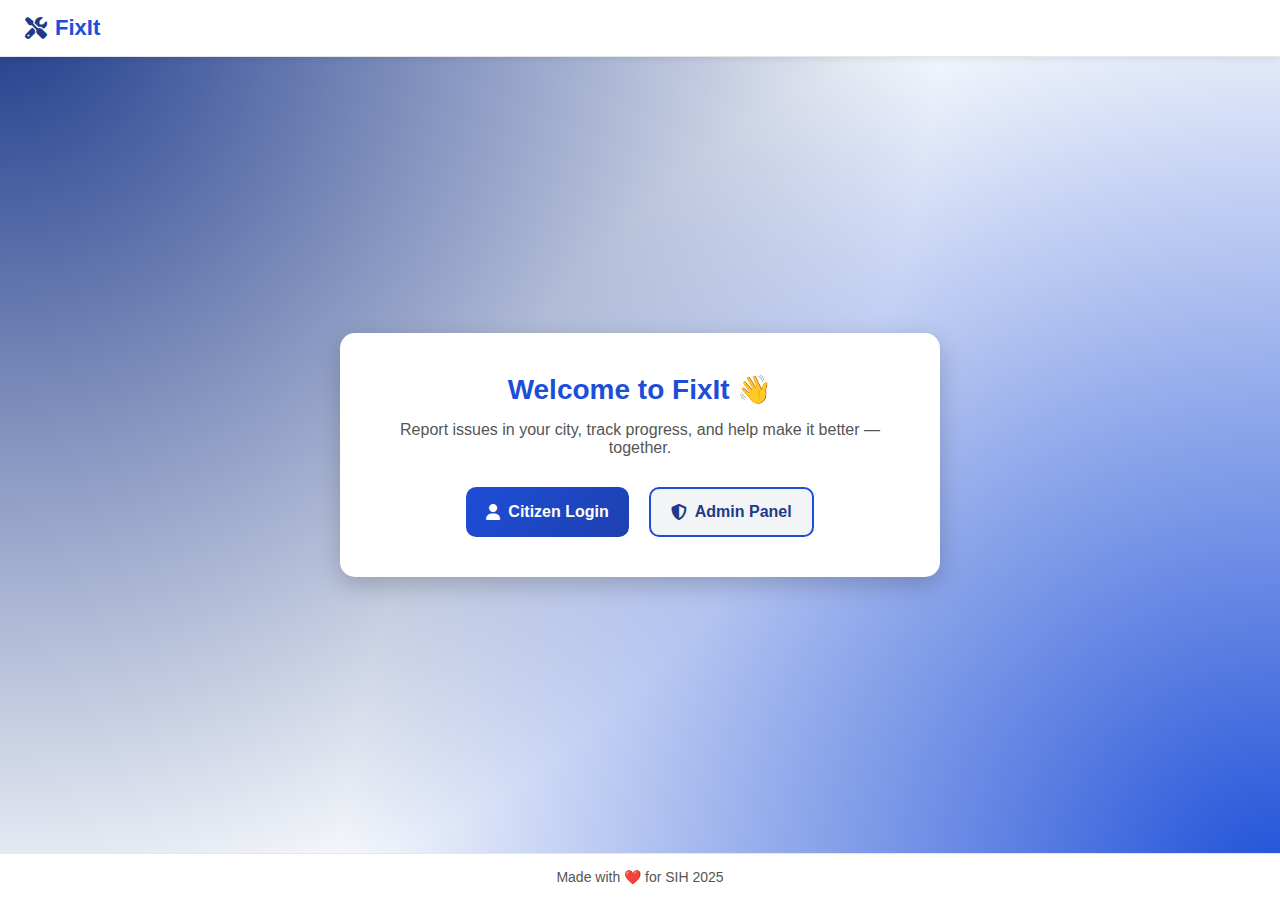
<file: index.html>
<!DOCTYPE html>
<html lang="en">
<head>
  <meta charset="UTF-8">
  <meta name="viewport" content="width=device-width, initial-scale=1.0">
  <title>FixIt | Welcome</title>
  <link rel="stylesheet" href="index.css">
  <link rel="stylesheet" href="https://cdnjs.cloudflare.com/ajax/libs/font-awesome/6.6.0/css/all.min.css">
  <link rel="icon" type="image/png" href="favicon-32x32.png">
</head>
<body>
  <header class="topbar">
    <h1><i class="fa-solid fa-screwdriver-wrench"></i> FixIt</h1>
  </header>

  <main class="hero">
    <div class="hero-content">
      <h2>Welcome to FixIt 👋</h2>
      <p>Report issues in your city, track progress, and help make it better — together.</p>
      <div class="actions">
        <a href="auth/login.html" class="btn btn-citizen"><i class="fa-solid fa-user"></i> Citizen Login</a>
        <a href="admin/admin-login.html" class="btn btn-admin"><i class="fa-solid fa-shield-halved"></i> Admin Panel</a>
      </div>
    </div>
  </main>

  <footer>
    <p>Made with ❤️ for SIH 2025</p>
  </footer>
</body>
</html>
</file>
<file: index.css>
/* ================================
   FixIt | Landing Page Styles
   ================================ */

* { margin: 0; padding: 0; box-sizing: border-box; }

body {
  font-family: 'Roboto', sans-serif;
  background: radial-gradient(circle at top left,#1e3a8a,transparent 60%),
              radial-gradient(circle at bottom right,#1d4ed8,transparent 60%), #f8fafc;
  color: #333;
  display: flex;
  flex-direction: column;
  min-height: 100vh;
}

/* Topbar */
.topbar {
  background: #fff;
  padding: 15px 25px;
  border-bottom: 1px solid #e5e7eb;
  display: flex;
  align-items: center;
  box-shadow: 0 2px 6px rgba(0,0,0,0.08);
}
.topbar h1 {
  font-size: 22px;
  font-weight: 600;
  color: #1d4ed8;
  display: flex;
  align-items: center;
  gap: 8px;
}
.topbar h1 i { color: #1e3a8a; }

/* Hero Section */
.hero {
  flex: 1;
  display: flex;
  justify-content: center;
  align-items: center;
  padding: 40px 20px;
}
.hero-content {
  background: #fff;
  padding: 40px 35px;
  border-radius: 15px;
  box-shadow: 0 8px 25px rgba(0,0,0,0.2);
  max-width: 600px;
  width: 100%;
  text-align: center;
  animation: fadeIn 0.8s ease-in-out;
}
.hero-content h2 {
  font-size: 28px;
  color: #1d4ed8;
  margin-bottom: 15px;
}
.hero-content p {
  font-size: 16px;
  color: #555;
  margin-bottom: 30px;
}
.actions {
  display: flex;
  justify-content: center;
  gap: 20px;
  flex-wrap: wrap;
}
.btn {
  padding: 14px 20px;
  border-radius: 10px;
  font-size: 16px;
  font-weight: 600;
  text-decoration: none;
  display: flex;
  align-items: center;
  gap: 8px;
  transition: transform 0.2s ease, box-shadow 0.2s ease;
}
.btn:hover {
  transform: translateY(-3px);
  box-shadow: 0 6px 14px rgba(0,0,0,0.2);
}
.btn-citizen {
  background: linear-gradient(135deg,#1d4ed8,#1e40af);
  color: #fff;
}
.btn-admin {
  background: #f3f4f6;
  color: #1e3a8a;
  border: 2px solid #1d4ed8;
}
.btn-admin:hover {
  background: #1e40af;
  color: #fff;
}

/* Footer */
footer {
  text-align: center;
  padding: 15px;
  background: #fff;
  border-top: 1px solid #e5e7eb;
  font-size: 14px;
  color: #555;
}

@keyframes fadeIn {
  from { opacity: 0; transform: translateY(20px); }
  to { opacity: 1; transform: translateY(0); }
}
</file>
